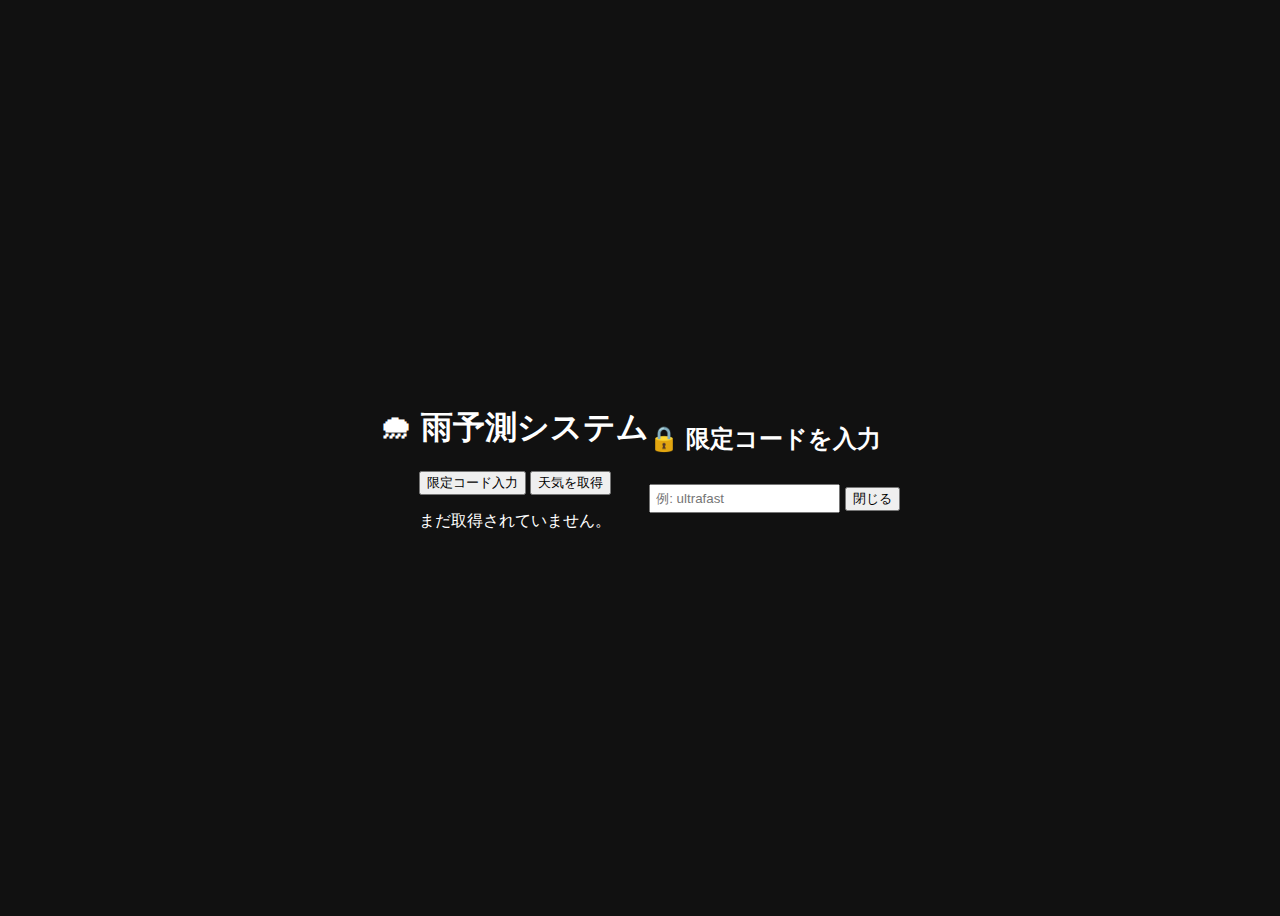
<file: index.html>
<!DOCTYPE html>
<html lang="ja">
<head>
  <meta charset="UTF-8" />
  <meta name="viewport" content="width=device-width, initial-scale=1.0"/>
  <title>高精度・雨予測サイト</title>
  <link rel="stylesheet" href="style.css"/>
</head>
<body>
  <main class="container fade-in">
    <h1>🌧 雨予測システム</h1>
    <button id="openModal">限定コード入力</button>
    <button id="getWeather">天気を取得</button>
    <p id="status"></p>
    <div id="weather">まだ取得されていません。</div>
  </main>

  <!-- モーダル（ポップアップ） -->
  <div id="modal" class="modal hidden">
    <div class="modal-content">
      <h2>🔒 限定コードを入力</h2>
      <input type="text" id="codeInput" placeholder="例: ultrafast"/>
      <button id="closeModal">閉じる</button>
    </div>
  </div>

  <script src="config.js"></script>
  <script src="script.js"></script>
</body>
</html>
</file>
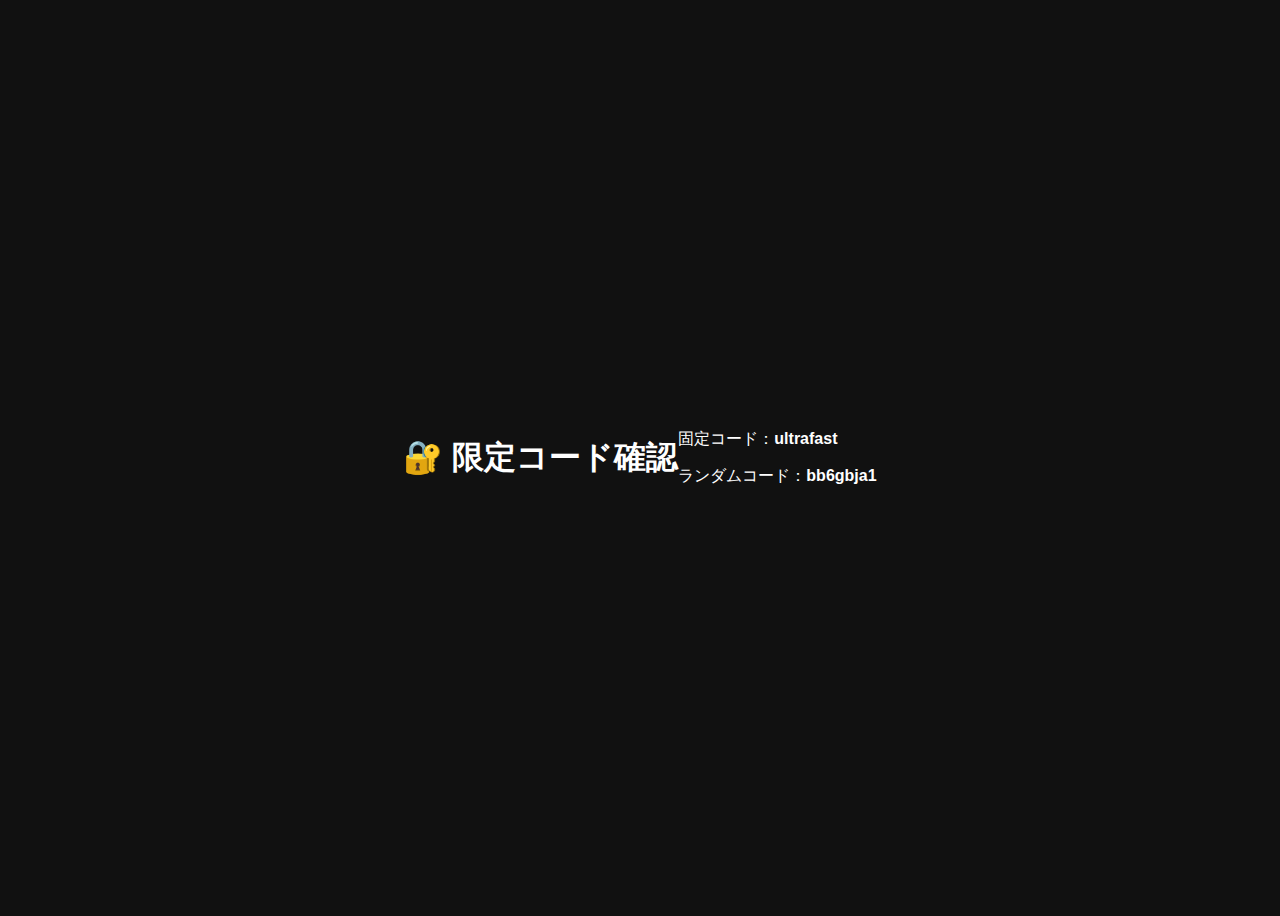
<file: admin.html>
<!DOCTYPE html>
<html lang="ja">
<head>
  <meta charset="UTF-8" />
  <meta name="viewport" content="width=device-width, initial-scale=1.0"/>
  <title>限定コード管理</title>
  <link rel="stylesheet" href="style.css">
</head>
<body>
  <h1>🔐 限定コード確認</h1>
  <div id="codeArea">
    <p>固定コード：<strong id="fixedCode"></strong></p>
    <p>ランダムコード：<strong id="randomCode"></strong></p>
  </div>

  <script src="config.js"></script>
  <script src="admin.js"></script>
</body>
</html>
</file>
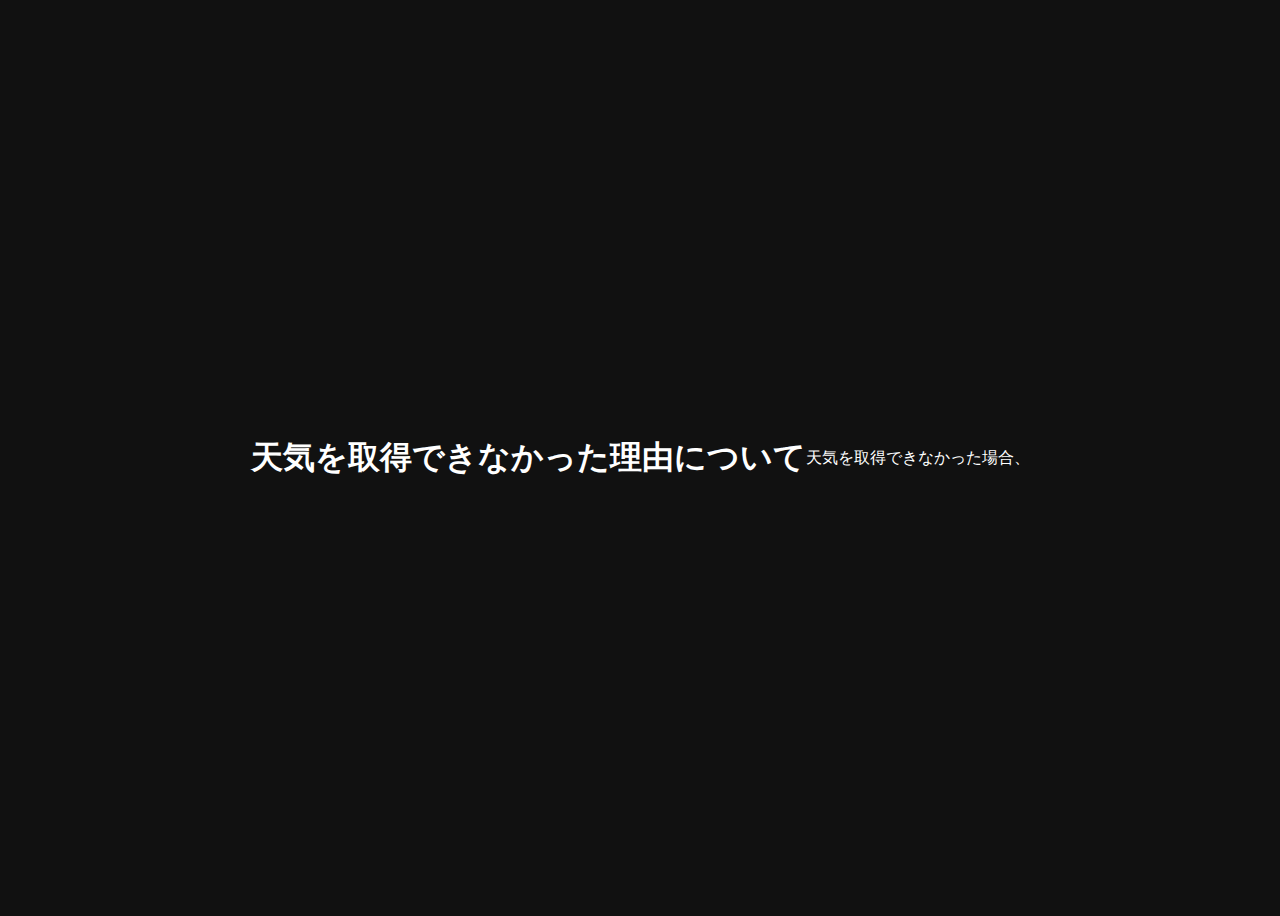
<file: genin.html>
<!DOCTYPE html>
<html lang="ja">
<head>
  <meta charset="UTF-8" />
  <meta name="viewport" content="width=device-width, initial-scale=1.0"/>
  <title>サポート</title>
  <link rel="stylesheet" href="style.css">
</head>
<body>
  <h1>天気を取得できなかった理由について</h1>
  <a>天気を取得できなかった場合、</a>
  <p>
    
  </p>
</body>
</html>
</file>
<file: style.css>
body {
  font-family: sans-serif;
  background: #111;
  color: #fff;
  display: flex;
  justify-content: center;
  align-items: center;
  height: 100vh;
}
.container {
  text-align: center;
}
input {
  margin-top: 10px;
  padding: 5px;
}
</file>
